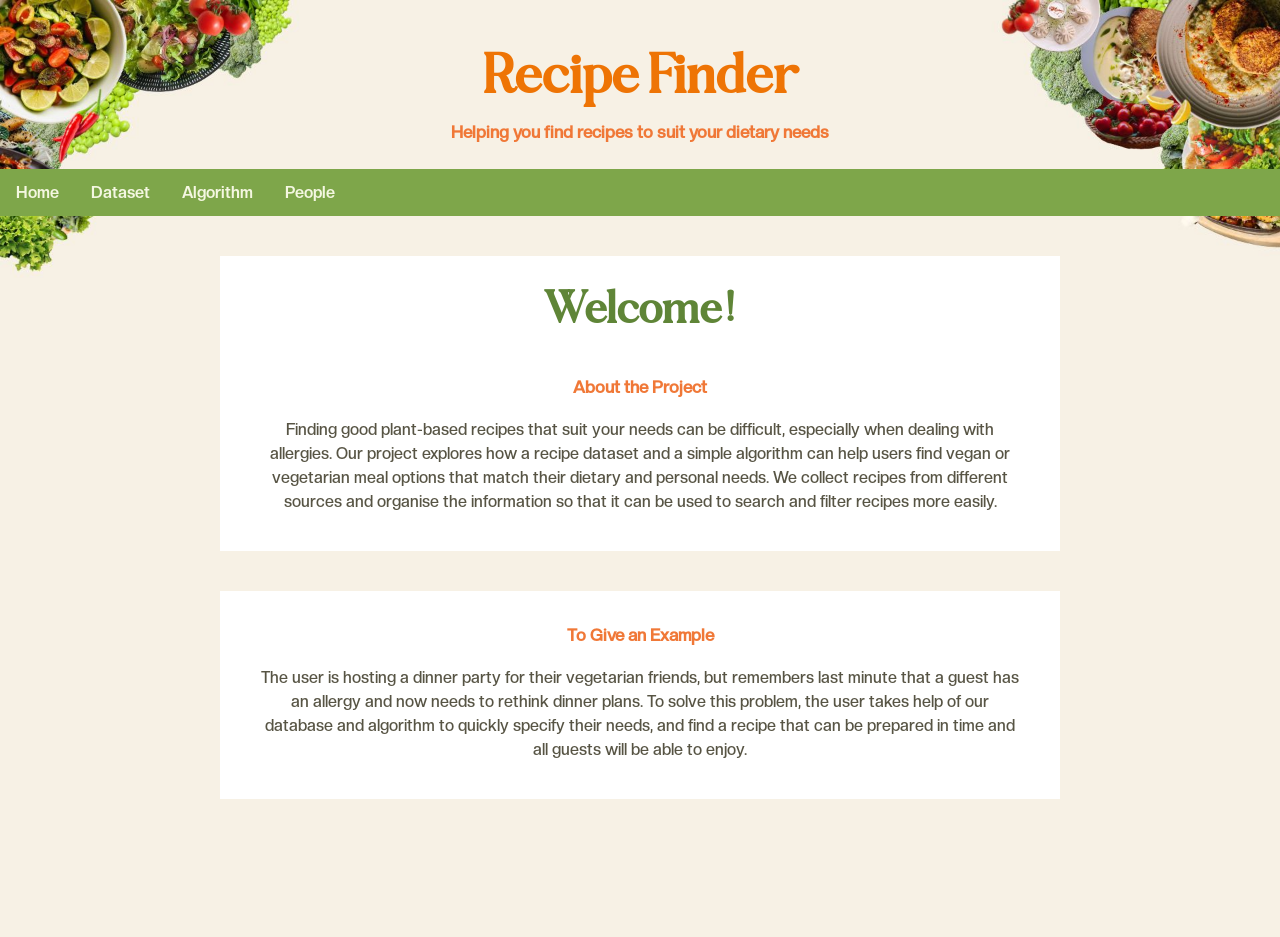
<file: index.html>
<!DOCTYPE html>
<html>
<head>
    <title>Home</title>
    <meta charset="utf-8"/>
    <link rel="stylesheet" href="styles.css">
</head>

<body>

<h1>Recipe Finder</h1>
<h3>Helping you find recipes to suit your dietary needs</h3>

<ul id="navigation">
    <li><a href="index.html">Home</a></li>
    <li><a href="dataset.html">Dataset</a></li>
    <li><a href="algorithm.html">Algorithm</a></li>
    <li><a href="people.html">People</a></li>
</ul>

<div class="home-info">

    <h1 id="home">Welcome!</h1>
    <h2>About the Project</h2>
    <p>
        Finding good plant-based recipes that suit your needs can be difficult, especially when dealing with allergies. Our project explores how a recipe dataset and a simple algorithm can help users find vegan or vegetarian meal options that match their dietary and personal needs.
        We collect recipes from different sources and organise the information so that it can be used to search and filter recipes more easily.
    </p>

</div>

<div class="home-info">
    <h2>To Give an Example</h2>
    <p>
        The user is hosting a dinner party for their vegetarian friends, but remembers last minute that a guest has an allergy and now needs to rethink dinner plans. To solve this problem, the user takes help of our database and algorithm to quickly specify their needs, and find a recipe that can be prepared in time and all guests will be able to enjoy.
    </p>

</div>

</body>
</html>
</file>
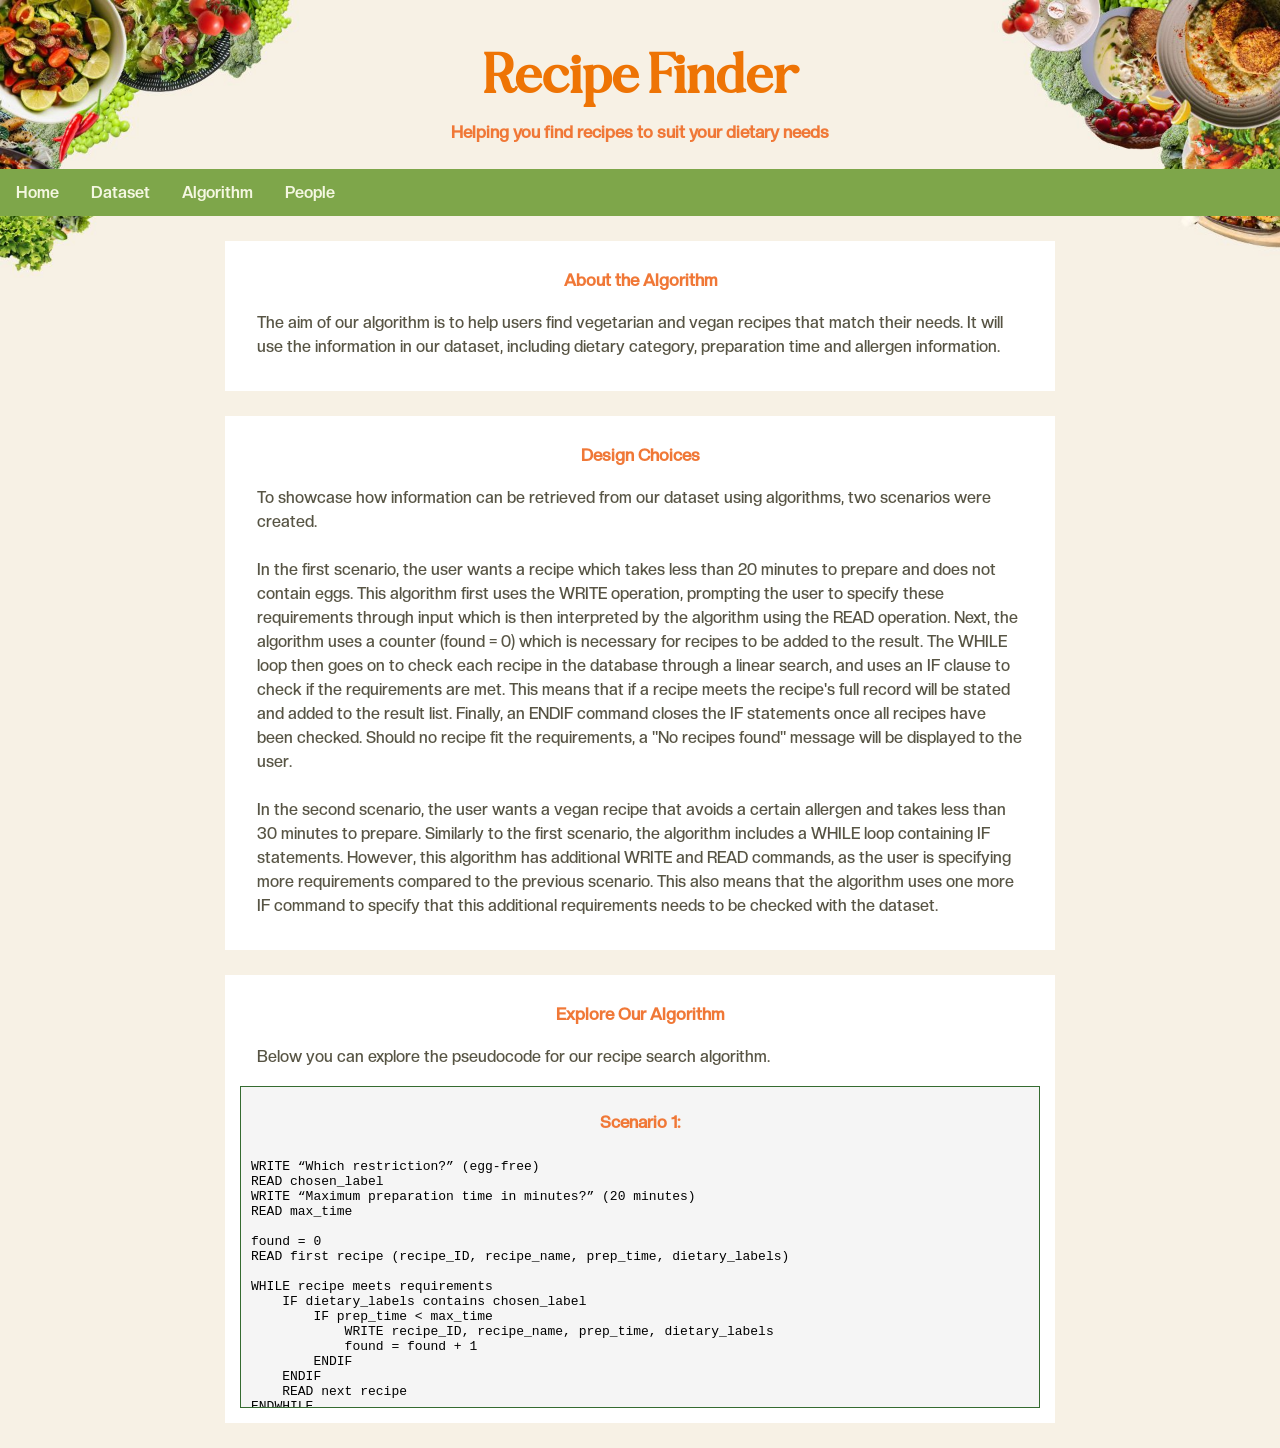
<file: algorithm.html>
<!DOCTYPE html>
<html>
<head>
    <title>Algorithm</title>
    <meta charset="utf-8"/>
    <link rel="stylesheet" href="styles.css">
</head>

<body class="subpage">

<h1>Recipe Finder</h1>
<h3>Helping you find recipes to suit your dietary needs</h3>

<ul id="navigation">
    <li><a href="index.html">Home</a></li>
    <li><a href="dataset.html">Dataset</a></li>
    <li><a href="algorithm.html">Algorithm</a></li>
    <li><a href="people.html">People</a></li>
</ul>

<div class="algorithm-info">
    <h2>About the Algorithm</h2>
    <p>
        The aim of our algorithm is to help users find vegetarian
        and vegan recipes that match their needs. It will use the
        information in our dataset, including dietary category,
        preparation time and allergen information.
    </p>
</div>

<div class="algorithm-info">
    <h2>Design Choices</h2>
   
   <p>To showcase how information can be retrieved from our dataset using algorithms, two scenarios were created.</p>

   <p>In the first scenario, the user wants a recipe which takes less than 20 minutes to prepare and does not contain eggs. This algorithm first uses the WRITE operation, prompting the user to specify these requirements through input which is then interpreted by the algorithm using the READ operation. Next, the algorithm uses a counter (found = 0) which is necessary for recipes to be added to the result. The WHILE loop then goes on to check each recipe in the database through a linear search, and uses an IF clause to check if the requirements are met. This means that if a recipe meets the recipe's full record will be stated and added to the result list. Finally, an ENDIF command closes the IF statements once all recipes have been checked. Should no recipe fit the requirements, a "No recipes found" message will be displayed to the user.</p>

   <p>In the second scenario, the user wants a vegan recipe that avoids a certain allergen and takes less than 30 minutes to prepare. Similarly to the first scenario, the algorithm includes a WHILE loop containing IF statements. However, this algorithm has additional WRITE and READ commands, as the user is specifying more requirements compared to the previous scenario. This also means that the algorithm uses one more IF command to specify that this additional requirements needs to be checked with the dataset.</p> 

</div>

<div class="algorithm-info">
    <h2>Explore Our Algorithm</h2>
    <p>Below you can explore the pseudocode for our recipe search algorithm.</p>

    <div class="algorithm-scroll">
    <h3>Scenario 1:</h3>

        <pre>WRITE “Which restriction?” (egg-free)
READ chosen_label
WRITE “Maximum preparation time in minutes?” (20 minutes)
READ max_time

found = 0
READ first recipe (recipe_ID, recipe_name, prep_time, dietary_labels)

WHILE recipe meets requirements
    IF dietary_labels contains chosen_label
        IF prep_time < max_time
            WRITE recipe_ID, recipe_name, prep_time, dietary_labels
            found = found + 1
        ENDIF
    ENDIF
    READ next recipe
ENDWHILE

IF found = 0
    WRITE "No recipes were found."
ENDIF</pre>

        <h3>Scenario 2:</h3>
        <pre>WRITE “Which dietary category” (vegan)
READ chosen_category
WRITE “Which restriction?” (soy-free)
READ chosen_label
WRITE “Maximum preparation time in minutes?” (30 minutes)
READ max_time

found = 0
READ first recipe (recipe_ID, recipe_name, prep_time, dietary_category, dietary_labels)

WHILE recipe meets requirements
  IF dietary_category = chosen_category
        IF dietary_labels contains chosen_label
            IF prep_time < max_time
                WRITE recipe_ID, recipe_name, prep_time, dietary_category, dietary_labels
                found = found + 1
            ENDIF
        ENDIF
    ENDIF
    READ next recipe
ENDWHILE

IF found = 0
    WRITE "No results were found."
ENDIF</pre>
    </div>
</div>

</body>
</html>
</file>
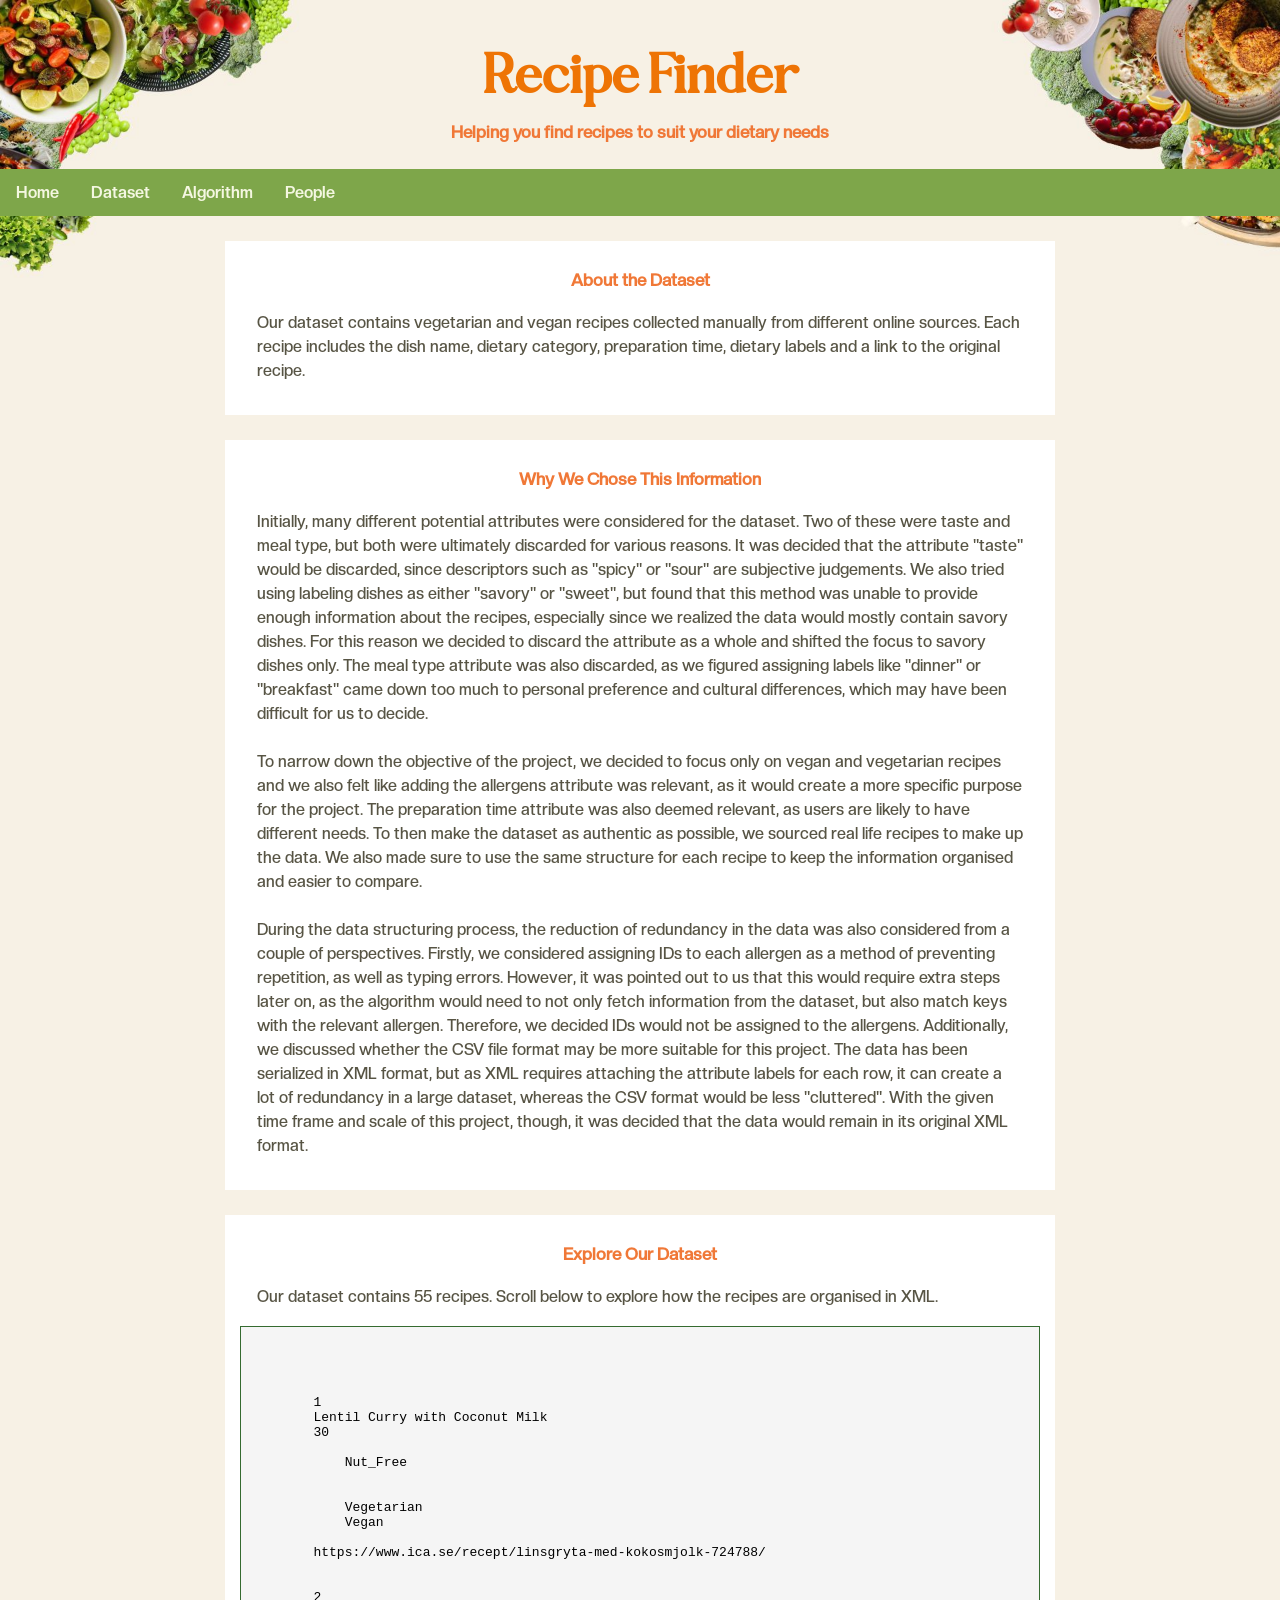
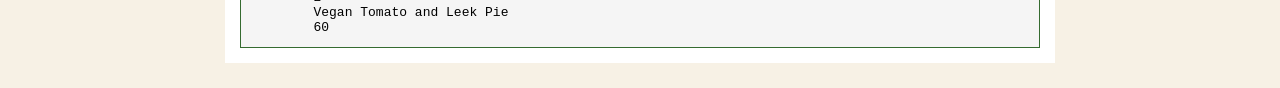
<file: dataset.html>
<!DOCTYPE html>
<html>
<head>
    <title>Dataset</title>
    <meta charset="utf-8"/>
    <link rel="stylesheet" href="styles.css">
</head>

<body class="subpage">

<h1>Recipe Finder</h1>
<h3>Helping you find recipes to suit your dietary needs</h3>

<ul id="navigation">
    <li><a href="index.html">Home</a></li>
    <li><a href="dataset.html">Dataset</a></li>
    <li><a href="algorithm.html">Algorithm</a></li>
    <li><a href="people.html">People</a></li>
</ul>

<div class="dataset-info">
    <h2>About the Dataset</h2>
    <p>
        Our dataset contains vegetarian and vegan recipes collected
        manually from different online sources. Each recipe includes
        the dish name, dietary category, preparation time, dietary
        labels and a link to the original recipe.
    </p>
</div>

<div class="dataset-info">
    <h2>Why We Chose This Information</h2>
    <p>
        Initially, many different potential attributes were considered for the dataset. Two of these were taste and meal type, but both were ultimately discarded for various reasons. It was decided that the attribute "taste" would be discarded, since descriptors such as "spicy" or "sour" are subjective judgements. We also tried using labeling dishes as either "savory" or "sweet", but found that this method was unable to provide enough information about the recipes, especially since we realized the data would mostly contain savory dishes. For this reason we decided to discard the attribute as a whole and shifted the focus to savory dishes only. The meal type attribute was also discarded, as we figured assigning labels like "dinner" or "breakfast" came down too much to personal preference and cultural differences, which may have been difficult for us to decide.</p> 

        <p>To narrow down the objective of the project, we decided to focus only on vegan and vegetarian recipes and we also felt like adding the allergens attribute was relevant, as it would create a more specific purpose for the project. The preparation time attribute was also deemed relevant, as users are likely to have different needs. To then make the dataset as authentic as possible, we sourced real life recipes to make up the data. We also made sure to use the same structure for each recipe to keep the information organised and easier to compare.</p>

        <p>During the data structuring process, the reduction of redundancy in the data was also considered from a couple of perspectives. Firstly, we considered assigning IDs to each allergen as a method of preventing repetition, as well as typing errors. However, it was pointed out to us that this would require extra steps later on, as the algorithm would need to not only fetch information from the dataset, but also match keys with the relevant allergen. Therefore, we decided IDs would not be assigned to the allergens. Additionally, we discussed whether the CSV file format may be more suitable for this project. The data has been serialized in XML format, but as XML requires attaching the attribute labels for each row, it can create a lot of redundancy in a large dataset, whereas the CSV format would be less "cluttered". With the given time frame and scale of this project, though, it was decided that the data would remain in its original XML format.</p>

</div>  
<div class="dataset-info">
    <h2>Explore Our Dataset</h2>
    <p>Our dataset contains 55 recipes. Scroll below to explore how the recipes are organised in XML.</p>

    <div class="xml-scroll">
        <pre>
<?xml version="1.0" encoding="UTF-8"?>
<recipe_book>
    <recipe>
        <recipe_ID>1</recipe_ID>
        <recipe_name>Lentil Curry with Coconut Milk</recipe_name>
        <prep_time>30</prep_time>
        <dietary_labels>
            <label>Nut_Free</label>
        </dietary_labels>
        <dietary_category>
            <category>Vegetarian</category>
            <category>Vegan</category>
        </dietary_category>
        <url>https://www.ica.se/recept/linsgryta-med-kokosmjolk-724788/</url>
    </recipe>
    <recipe>
        <recipe_ID>2</recipe_ID>
        <recipe_name>Vegan Tomato and Leek Pie</recipe_name>
        <prep_time>60</prep_time>
        <dietary_labels>
            <label>Soy_Free</label>
            <label>Nut_Free</label>
            <label>Dairy_Free</label>
            <label>Egg_Free</label>
        </dietary_labels>
        <dietary_category>
            <category>Vegetarian</category>
            <category>Vegan</category>
        </dietary_category>
        <url>https://www.ica.se/recept/vegansk-tomat-och-purjolokspaj-723198/</url>
    </recipe>
    <recipe>
        <recipe_ID>3</recipe_ID>
        <recipe_name>Lentil Bolognese</recipe_name>
        <prep_time>45</prep_time>
        <dietary_labels>
            <label>Nut_Free</label>
            <label>Dairy_Free</label>
        </dietary_labels>
        <dietary_category>
            <category>Vegetarian</category>
            <category>Vegan</category>
        </dietary_category>
        <url>https://www.ica.se/recept/billig-linsbolognese-729888/</url>
    </recipe>
    <recipe>
        <recipe_ID>4</recipe_ID>
        <recipe_name>Sweet and Spicy Pak Choi Stir-fry</recipe_name>
        <prep_time>30</prep_time>
        <dietary_labels>
            <label>Nut_Free</label>
            <label>Dairy_Free</label>
            <label>Egg_Free</label>
        </dietary_labels>
        <dietary_category>
            <category>Vegetarian</category>
            <category>Vegan</category>
        </dietary_category>
        <url>https://www.ica.se/recept/syrlig-pak-choi-med-sotstark-wok-729302/</url>
    </recipe>
    <recipe>
        <recipe_ID>5</recipe_ID>
        <recipe_name>Vegan Pasta al Limone</recipe_name>
        <prep_time>30</prep_time>
        <dietary_labels>
            <label>Soy_Free</label>
            <label>Dairy_Free</label>
            <label>Egg_Free</label>
        </dietary_labels>
        <dietary_category>
            <category>Vegetarian</category>
            <category>Vegan</category>
        </dietary_category>
        <url>https://www.ica.se/recept/vegansk-pasta-al-limone-729752/</url>
    </recipe>
    <recipe>
        <recipe_ID>6</recipe_ID>
        <recipe_name>Bean Stew with Tomato</recipe_name>
        <prep_time>60</prep_time>
        <dietary_labels>
            <label>Soy_Free</label>
            <label>Nut_Free</label>
            <label>Egg_Free</label>
        </dietary_labels>
        <dietary_category>
            <category>Vegetarian</category>
        </dietary_category>
        <url>https://www.ica.se/recept/bongryta-med-tomat-729704/</url>
    </recipe>
    <recipe>
        <recipe_ID>7</recipe_ID>
        <recipe_name>Root Vegetable Mash (Rotmos)</recipe_name>
        <prep_time>60</prep_time>
        <dietary_labels>
            <label>Soy_Free</label>
            <label>Nut_Free</label>
        </dietary_labels>
        <dietary_category>
            <category>Vegetarian</category>
            <category>Vegan</category>
        </dietary_category>
        <url>https://www.ica.se/recept/rotmos-1261/</url>
    </recipe>
    <recipe>
        <recipe_ID>8</recipe_ID>
        <recipe_name>Egg-free Potato Pancakes (Rårakor)</recipe_name>
        <prep_time>45</prep_time>
        <dietary_labels>
            <label>Gluten_Free</label>
            <label>Soy_Free</label>
            <label>Nut_Free</label>
        </dietary_labels>
        <dietary_category>
            <category>Vegetarian</category>
        </dietary_category>
        <url>https://www.ica.se/recept/rarakor-utan-agg-401/</url>
    </recipe>
    <recipe>
        <recipe_ID>9</recipe_ID>
        <recipe_name>Asian Lentil Stew with Tomato</recipe_name>
        <prep_time>45</prep_time>
        <dietary_labels>
            <label>Dairy_Free</label>
            <label>Egg_Free</label>
        </dietary_labels>
        <dietary_category>
            <category>Vegetarian</category>
            <category>Vegan</category>
        </dietary_category>
        <url>https://www.ica.se/recept/asiatisk-linsgryta-med-tomat-750562/</url>
    </recipe>
    <recipe>
        <recipe_ID>10</recipe_ID>
        <recipe_name>Red Lentil Soup with Coconut and Tomato</recipe_name>
        <prep_time>30</prep_time>
        <dietary_labels>
            <label>Dairy_Free</label>
            <label>Egg_Free</label>
        </dietary_labels>
        <dietary_category>
            <category>Vegetarian</category>
            <category>Vegan</category>
        </dietary_category>
        <url>https://www.ica.se/recept/rod-linssoppa-med-kokos-och-tomat-717878/</url>
    </recipe>
    <recipe>
        <recipe_ID>11</recipe_ID>
        <recipe_name>Swedish Root Vegetable and Mushroom Hash</recipe_name>
        <prep_time>60</prep_time>
        <dietary_labels>
            <label>Gluten_Free</label>
            <label>Egg_Free</label>
        </dietary_labels>
        <dietary_category>
            <category>Vegetarian</category>
        </dietary_category>
        <url>https://www.ica.se/recept/rotmos-med-svamppytt-och-fetaost-718552/</url>
    </recipe>
    <recipe>
        <recipe_ID>12</recipe_ID>
        <recipe_name>Swedish Cabbage Casserole</recipe_name>
        <prep_time>60</prep_time>
        <dietary_labels>
            <label>Dairy_Free</label>
            <label>Egg_Free</label>
        </dietary_labels>
        <dietary_category>
            <category>Vegetarian</category>
            <category>Vegan</category>
        </dietary_category>
        <url>https://www.ica.se/recept/vegansk-kalpudding-726417/</url>
    </recipe>
    <recipe>
        <recipe_ID>13</recipe_ID>
        <recipe_name>Vegan Yellow Pea Soup with Smoky Mushrooms</recipe_name>
        <prep_time>60</prep_time>
        <dietary_labels>
            <label>Soy_Free</label>
            <label>Dairy_Free</label>
            <label>Egg_Free</label>
        </dietary_labels>
        <dietary_category>
            <category>Vegetarian</category>
            <category>Vegan</category>
        </dietary_category>
        <url>https://www.ica.se/recept/vegansk-artsoppa-med-rokig-svamp-726422/</url>
    </recipe>
    <recipe>
        <recipe_ID>14</recipe_ID>
        <recipe_name>Vegan Pumpkin Mac n Cheese</recipe_name>
        <prep_time>15</prep_time>
        <dietary_labels>
            <label>Soy_Free</label>
            <label>Dairy_Free</label>
            <label>Egg_Free</label>
        </dietary_labels>
        <dietary_category>
            <category>Vegetarian</category>
            <category>Vegan</category>
        </dietary_category>
        <url>https://biancazapatka.com/en/wprm_print/vegan-pumpkin-mac-and-cheese-easy-recipe</url>
    </recipe>
    <recipe>
        <recipe_ID>15</recipe_ID>
        <recipe_name>Tofu And Stir Fry Vegetable Stir-Fry</recipe_name>
        <prep_time>35</prep_time>
        <dietary_labels>
            <label>Nut_Free</label>
            <label>Dairy_Free</label>
            <label>Egg_Free</label>
        </dietary_labels>
        <dietary_category>
            <category>Vegetarian</category>
            <category>Vegan</category>
        </dietary_category>
        <url>https://proveg.org/de/vegane-rezepte/veganes-stir-fry</url>
    </recipe>
    <recipe>
        <recipe_ID>16</recipe_ID>
        <recipe_name>Vegan Crispy Rice Salad</recipe_name>
        <prep_time>40</prep_time>
        <dietary_labels>
            <label>Gluten_Free</label>
            <label>Nut_Free</label>
            <label>Dairy_Free</label>
            <label>Egg_Free</label>
        </dietary_labels>
        <dietary_category>
            <category>Vegetarian</category>
            <category>Vegan</category>
        </dietary_category>
        <url>https://biancazapatka.com/en/crispy-rice-salad/#recipe</url>
    </recipe>
    <recipe>
        <recipe_ID>17</recipe_ID>
        <recipe_name>Butternut Squash Curry with Chickpeas</recipe_name>
        <prep_time>50</prep_time>
        <dietary_labels>
            <label>Gluten_Free</label>
            <label>Nut_Free</label>
            <label>Dairy_Free</label>
            <label>Egg_Free</label>
        </dietary_labels>
        <dietary_category>
            <category>Vegetarian</category>
            <category>Vegan</category>
        </dietary_category>
        <url>https://rainbowplantlife.com/thai-butternut-squash-chickpea-curry/#wprm-recipe-container-5602</url>
    </recipe>
    <recipe>
        <recipe_ID>18</recipe_ID>
        <recipe_name>Egg fried rice</recipe_name>
        <prep_time>30</prep_time>
        <dietary_labels>
            <label>Nut_Free</label>
            <label>Dairy_Free</label>
        </dietary_labels>
        <dietary_category>
            <category>Vegetarian</category>
        </dietary_category>
        <url>https://www.indianhealthyrecipes.com/egg-fried-rice/#wprm-recipe-container-38284</url>
    </recipe>
    <recipe>
        <recipe_ID>19</recipe_ID>
        <recipe_name>Chilli Mushroom</recipe_name>
        <prep_time>12</prep_time>
        <dietary_labels>
            <label>Nut_Free</label>
            <label>Dairy_Free</label>
        </dietary_labels>
        <dietary_category>
            <category>Vegetarian</category>
            <category>Vegan</category>
        </dietary_category>
        <url>https://www.indianhealthyrecipes.com/chili-mushroom-indo-chinese-recipe/#wprm-recipe-container-38842</url>
    </recipe>
    <recipe>
        <recipe_ID>20</recipe_ID>
        <recipe_name>JB´s Mushroom Tart</recipe_name>
        <prep_time>50</prep_time>
        <dietary_labels>
            <label>Soy_Free</label>
            <label>Nut_Free</label>
            <label>Dairy_Free</label>
        </dietary_labels>
        <dietary_category>
            <category>Vegetarian</category>
        </dietary_category>
        <url>https://www.recipetineats.com/french-mushroom-tart/#jump-dozer</url>
    </recipe>
    <recipe>
        <recipe_ID>21</recipe_ID>
        <recipe_name>Sweet potato steaks</recipe_name>
        <prep_time>60</prep_time>
        <dietary_labels>
            <label>Soy_Free</label>
        </dietary_labels>
        <dietary_category>
            <category>Vegetarian</category>
        </dietary_category>
        <url>https://www.recipetineats.com/sweet-potato-steaks/#jump-watch</url>
    </recipe>
    <recipe>
        <recipe_ID>22</recipe_ID>
        <recipe_name>Spinach Ricotta Stuffed Shells</recipe_name>
        <prep_time>105</prep_time>
        <dietary_labels>
            <label>Soy_Free</label>
            <label>Nut_Free</label>
        </dietary_labels>
        <dietary_category>
            <category>Vegetarian</category>
        </dietary_category>
        <url>https://www.recipetineats.com/spinach-ricotta-stuffed-shells/#jump-dozer</url>
    </recipe>
    <recipe>
        <recipe_ID>23</recipe_ID>
        <recipe_name>Bread and Borlotti Bean Soup</recipe_name>
        <prep_time>20</prep_time>
        <dietary_labels>
            <label>Soy_Free</label>
            <label>Nut_Free</label>
        </dietary_labels>
        <dietary_category>
            <category>Vegetarian</category>
        </dietary_category>
        <url>https://www.jamieoliver.com/recipes/soup/bread-and-borlotti-bean-soup/</url>
    </recipe>
    <recipe>
        <recipe_ID>24</recipe_ID>
        <recipe_name>Stuffed mushrooms</recipe_name>
        <prep_time>50</prep_time>
        <dietary_labels>
            <label>Gluten_Free</label>
            <label>Soy_Free</label>
            <label>Nut_Free</label>
            <label>Egg_Free</label>
        </dietary_labels>
        <dietary_category>
            <category>Vegetarian</category>
        </dietary_category>
        <url>https://www.bbc.co.uk/food/recipes/stuffed_mushrooms_89898</url>
    </recipe>
    <recipe>
        <recipe_ID>25</recipe_ID>
        <recipe_name>Chickpeas with harissa and yoghurt</recipe_name>
        <prep_time>30</prep_time>
        <dietary_labels>
            <label>Gluten_Free</label>
            <label>Soy_Free</label>
            <label>Nut_Free</label>
            <label>Egg_Free</label>
        </dietary_labels>
        <dietary_category>
            <category>Vegetarian</category>
        </dietary_category>
        <url>https://www.bbc.co.uk/food/recipes/chickpeas_with_harissa_99809</url>
    </recipe>
    <recipe>
        <recipe_ID>26</recipe_ID>
        <recipe_name>Middle Eastern-style chopped salad</recipe_name>
        <prep_time>30</prep_time>
        <dietary_labels>
            <label>Gluten_Free</label>
            <label>Soy_Free</label>
            <label>Dairy_Free</label>
            <label>Egg_Free</label>
        </dietary_labels>
        <dietary_category>
            <category>Vegetarian</category>
        </dietary_category>
        <url>https://www.bbc.co.uk/food/recipes/middle_eastern_chopped_67316</url>
    </recipe>
    <recipe>
        <recipe_ID>27</recipe_ID>
        <recipe_name>Carrot and coriander fritters</recipe_name>
        <prep_time>40</prep_time>
        <dietary_labels>
            <label>Nut_Free</label>
        </dietary_labels>
        <dietary_category>
            <category>Vegetarian</category>
        </dietary_category>
        <url>https://www.bbc.co.uk/food/recipes/carrotandcorianderfr_92488</url>
    </recipe>
    <recipe>
        <recipe_ID>28</recipe_ID>
        <recipe_name>Mushroom doner</recipe_name>
        <prep_time>40</prep_time>
        <dietary_labels>
            <label>Egg_Free</label>
            <label>Nut_Free</label>
        </dietary_labels>
        <dietary_category>
            <category>Vegetarian</category>
        </dietary_category>
        <url>https://www.bbc.co.uk/food/recipes/mushroom_doner_22676</url>
    </recipe>
    <recipe>
        <recipe_ID>29</recipe_ID>
        <recipe_name>Sticky chipotle tofu tacos</recipe_name>
        <prep_time>30</prep_time>
        <dietary_labels>
            <label>Gluten_Free</label>
            <label>Nut_Free</label>
            <label>Dairy_Free</label>
        </dietary_labels>
        <dietary_category>
            <category>Vegetarian</category>
            <category>Vegan</category>
        </dietary_category>
        <url>https://www.bbc.co.uk/food/recipes/sticky_chipotle_tofu_89846</url>
    </recipe>
    <recipe>
        <recipe_ID>30</recipe_ID>
        <recipe_name>Sticky sambal tofu and saucy satay noodles</recipe_name>
        <prep_time>40</prep_time>
        <dietary_labels>
            <label>Dairy_Free</label>
            <label>Egg_Free</label>
        </dietary_labels>
        <dietary_category>
            <category>Vegetarian</category>
            <category>Vegan</category>
        </dietary_category>
        <url>https://www.bbc.co.uk/food/recipes/sticky_sambal_tofu_and_85375</url>
    </recipe>
    <recipe>
        <recipe_ID>31</recipe_ID>
        <recipe_name>Halloumi hash</recipe_name>
        <prep_time>40</prep_time>
        <dietary_labels>
            <label>Gluten_Free</label>
            <label>Nut_Free</label>
            <label>Soy_Free</label>
        </dietary_labels>
        <dietary_category>
            <category>Vegetarian</category>
        </dietary_category>
        <url>https://www.bbcgoodfood.com/recipes/halloumi-hash</url>
    </recipe>
    <recipe>
        <recipe_ID>32</recipe_ID>
        <recipe_name>Veggie shepherd's pie with sweet potato mash</recipe_name>
        <prep_time>60</prep_time>
        <dietary_labels>
            <label>Soy_Free</label>
            <label>Nut_Free</label>
            <label>Egg_Free</label>
        </dietary_labels>
        <dietary_category>
            <category>Vegetarian</category>
        </dietary_category>
        <url>https://www.bbcgoodfood.com/recipes/veggie-shepherds-pie-sweet-potato-mash</url>
    </recipe>
    <recipe>
        <recipe_ID>33</recipe_ID>
        <recipe_name>Green shakshuka with feta and herbs</recipe_name>
        <prep_time>45</prep_time>
        <dietary_labels>
            <label>Gluten_Free</label>
            <label>Nut_Free</label>
            <label>Soy_Free</label>
            <label>Egg_Free</label>
        </dietary_labels>
        <dietary_category>
            <category>Vegetarian</category>
        </dietary_category>
        <url>https://www.deliciousmagazine.co.uk/recipes/green-shakshuka-with-feta-and-herbs/</url>
    </recipe>
    <recipe>
        <recipe_ID>34</recipe_ID>
        <recipe_name>Fennel and potato gratin</recipe_name>
        <prep_time>60</prep_time>
        <dietary_labels>
            <label>Gluten_Free</label>
            <label>Nut_Free</label>
            <label>Soy_Free</label>
            <label>Egg_Free</label>
        </dietary_labels>
        <dietary_category>
            <category>Vegetarian</category>
        </dietary_category>
        <url>https://www.bbc.co.uk/food/recipes/fennel_and_potato_gratin_29963</url>
    </recipe>
    <recipe>
        <recipe_ID>35</recipe_ID>
        <recipe_name>Socca pancakes with roasted peppers and avocado</recipe_name>
        <prep_time>45</prep_time>
        <dietary_labels>
            <label>Gluten_Free</label>
            <label>Nut_Free</label>
            <label>Dairy_Free</label>
            <label>Soy_Free</label>
            <label>Egg_Free</label>
        </dietary_labels>
        <dietary_category>
            <category>Vegetarian</category>
            <category>Vegan</category>
        </dietary_category>
        <url>https://www.bbc.co.uk/food/recipes/socca_pancakes_with_94678</url>
    </recipe>
    <recipe>
        <recipe_ID>36</recipe_ID>
        <recipe_name>Cold kimchi noodles</recipe_name>
        <prep_time>30</prep_time>
        <dietary_labels>
            <label>Dairy_Free</label>
            <label>Nut_Free</label>
        </dietary_labels>
        <dietary_category>
            <category>Vegetarian</category>
        </dietary_category>
        <url>https://www.bbc.co.uk/food/recipes/cold_kimchi_noodles_46688</url>
    </recipe>
    <recipe>
        <recipe_ID>37</recipe_ID>
        <recipe_name>Salsa, chickpea and couscous salad</recipe_name>
        <prep_time>30</prep_time>
        <dietary_labels>
            <label>Egg_Free</label>
            <label>Dairy_Free</label>
            <label>Nut_Free</label>
            <label>Soy_Free</label>
        </dietary_labels>
        <dietary_category>
            <category>Vegetarian</category>
            <category>Vegan</category>
        </dietary_category>
        <url>https://www.bbc.co.uk/food/recipes/salsa_chickpea_and_16068</url>
    </recipe>
    <recipe>
        <recipe_ID>38</recipe_ID>
        <recipe_name>Chilli oil noodles with garlicky greens</recipe_name>
        <prep_time>30</prep_time>
        <dietary_labels>
            <label>Dairy_Free</label>
            <label>Nut_Free</label>
        </dietary_labels>
        <dietary_category>
            <category>Vegetarian</category>
        </dietary_category>
        <url>https://www.bbc.co.uk/food/recipes/chilli_oil_noodles_with_40260</url>
    </recipe>
    <recipe>
        <recipe_ID>39</recipe_ID>
        <recipe_name>Spicy tofu fajitas</recipe_name>
        <prep_time>30</prep_time>
        <dietary_labels>
            <label>Gluten_Free</label>
            <label>Nut_Free</label>
            <label>Dairy_Free</label>
            <label>Egg_Free</label>
        </dietary_labels>
        <dietary_category>
            <category>Vegetarian</category>
            <category>Vegan</category>
        </dietary_category>
        <url>https://www.bbc.co.uk/food/recipes/spicy_tofu_fajitas_88028</url>
    </recipe>
    <recipe>
        <recipe_ID>40</recipe_ID>
        <recipe_name>Mushroom, chestnut and squash filo pie</recipe_name>
        <prep_time>90</prep_time>
        <dietary_labels>
            <label>Soy_Free</label>
        </dietary_labels>
        <dietary_category>
            <category>Vegetarian</category>
        </dietary_category>
        <url>https://www.bbc.co.uk/food/recipes/mushroom_and_squash_pie_20996</url>
    </recipe>
    <recipe>
        <recipe_ID>41</recipe_ID>
        <recipe_name>Courgette parmigiana</recipe_name>
        <prep_time>90</prep_time>
        <dietary_labels>
            <label>Egg_Free</label>
            <label>Soy_Free</label>
        </dietary_labels>
        <dietary_category>
            <category>Vegetarian</category>
        </dietary_category>
        <url>https://www.olivemagazine.com/recipes/family/courgette-parmigiana-2/</url>
    </recipe>
    <recipe>
        <recipe_ID>42</recipe_ID>
        <recipe_name>Vegan wellington</recipe_name>
        <prep_time>90</prep_time>
        <dietary_labels>
            <label>Egg_Free</label>
            <label>Dairy_Free</label>
        </dietary_labels>
        <dietary_category>
            <category>Vegetarian</category>
            <category>Vegan</category>
        </dietary_category>
        <url>https://www.olivemagazine.com/recipes/vegetarian/giant-vegan-wellington/</url>
    </recipe>
    <recipe>
        <recipe_ID>43</recipe_ID>
        <recipe_name>Crisp Gnocchi with Brussels Sprouts and Brown Butter</recipe_name>
        <prep_time>20</prep_time>
        <dietary_labels>
            <label>Egg_Free</label>
            <label>Soy_Free</label>
            <label>Nut_Free</label>
        </dietary_labels>
        <dietary_category>
            <category>Vegetarian</category>
        </dietary_category>
        <url>https://cookingfrombooks.com/2019/09/17/crisp-gnocchi-with-brussels-sprouts-brown-butter/</url>
    </recipe>
    <recipe>
        <recipe_ID>44</recipe_ID>
        <recipe_name>Gochujang Buttered Pasta Noodles</recipe_name>
        <prep_time>25</prep_time>
        <dietary_labels>
            <label>Nut_Free</label>
        </dietary_labels>
        <dietary_category>
            <category>Vegetarian</category>
        </dietary_category>
        <url>https://nomadette.com/gochujang-buttered-noodles/</url>
    </recipe>
    <recipe>
        <recipe_ID>45</recipe_ID>
        <recipe_name>Spinach soup</recipe_name>
        <prep_time>25</prep_time>
        <dietary_labels>
            <label>Egg_Free</label>
            <label>Nut_Free</label>
            <label>Soy_Free</label>
        </dietary_labels>
        <dietary_category>
            <category>Vegetarian</category>
        </dietary_category>
        <url>https://www.bbcgoodfood.com/recipes/spinach-soup</url>
    </recipe>
    <recipe>
        <recipe_ID>46</recipe_ID>
        <recipe_name>Vegan mac and cheese</recipe_name>
        <prep_time>35</prep_time>
        <dietary_labels>
            <label>Soy_Free</label>
            <label>Dairy_Free</label>
            <label>Egg_Free</label>
        </dietary_labels>
        <dietary_category>
            <category>Vegetarian</category>
            <category>Vegan</category>
        </dietary_category>
        <url>https://www.bbcgoodfood.com/recipes/vegan-mac-n-cheese</url>
    </recipe>
    <recipe>
        <recipe_ID>47</recipe_ID>
        <recipe_name>Kadala curry</recipe_name>
        <prep_time>40</prep_time>
        <dietary_labels>
            <label>Gluten_Free</label>
            <label>Nut_Free</label>
            <label>Dairy_Free</label>
            <label>Soy_Free</label>
            <label>Egg_Free</label>
        </dietary_labels>
        <dietary_category>
            <category>Vegetarian</category>
            <category>Vegan</category>
        </dietary_category>
        <url>https://www.bbcgoodfood.com/recipes/kadala-curry</url>
    </recipe>
    <recipe>
        <recipe_ID>48</recipe_ID>
        <recipe_name>Squash dhansak</recipe_name>
        <prep_time>20</prep_time>
        <dietary_labels>
            <label>Gluten_Free</label>
            <label>Nut_Free</label>
            <label>Dairy_Free</label>
            <label>Soy_Free</label>
            <label>Egg_Free</label>
        </dietary_labels>
        <dietary_category>
            <category>Vegetarian</category>
        </dietary_category>
        <url>https://www.bbcgoodfood.com/recipes/coconut-squash-dhansak</url>
    </recipe>
    <recipe>
        <recipe_ID>49</recipe_ID>
        <recipe_name>Broccoli gnocchi</recipe_name>
        <prep_time>15</prep_time>
        <dietary_labels>
            <label>Soy_Free</label>
            <label>Gluten_Free</label>
        </dietary_labels>
        <dietary_category>
            <category>Vegetarian</category>
        </dietary_category>
        <url>https://www.bbc.co.uk/food/recipes/creamy-broccoli-gnocchi</url>
    </recipe>
    <recipe>
        <recipe_ID>50</recipe_ID>
        <recipe_name>Vegan thai green curry</recipe_name>
        <prep_time>30</prep_time>
        <dietary_labels>
            <label>Gluten_Free</label>
            <label>Nut_Free</label>
            <label>Dairy_Free</label>
            <label>Soy_Free</label>
            <label>Egg_Free</label>
        </dietary_labels>
        <dietary_category>
            <category>Vegetarian</category>
            <category>Vegan</category>
        </dietary_category>
        <url>https://www.bbcgoodfood.com/recipes/vegan-thai-green-curry</url>
    </recipe>
    <recipe>
        <recipe_ID>51</recipe_ID>
        <recipe_name>Tofu chilli greens</recipe_name>
        <prep_time>25</prep_time>
        <dietary_labels>
            <label>Dairy_Free</label>
            <label>Nut_Free</label>
            <label>Egg_Free</label>
        </dietary_labels>
        <dietary_category>
            <category>Vegetarian</category>
            <category>Vegan</category>
        </dietary_category>
        <url>https://www.bbcgoodfood.com/recipes/tofu-chilli-greens</url>
    </recipe>
    <recipe>
        <recipe_ID>52</recipe_ID>
        <recipe_name>Mint basil griddled peach salad</recipe_name>
        <prep_time>35</prep_time>
        <dietary_labels>
            <label>Gluten_Free</label>
            <label>Nut_Free</label>
            <label>Dairy_Free</label>
            <label>Soy_Free</label>
            <label>Egg_Free</label>
        </dietary_labels>
        <dietary_category>
            <category>Vegetarian</category>
            <category>Vegan</category>
        </dietary_category>
        <url>https://www.bbcgoodfood.com/recipes/mint-basil-griddled-peach-salad</url>
    </recipe>
    <recipe>
        <recipe_ID>53</recipe_ID>
        <recipe_name>Vegan leek potato soup</recipe_name>
        <prep_time>35</prep_time>
        <dietary_labels>
            <label>Nut_Free</label>
            <label>Dairy_Free</label>
            <label>Soy_Free</label>
            <label>Egg_Free</label>
        </dietary_labels>
        <dietary_category>
            <category>Vegetarian</category>
            <category>Vegan</category>
        </dietary_category>
        <url>https://www.bbcgoodfood.com/recipes/vegan-leek-potato-soup</url>
    </recipe>
    <recipe>
        <recipe_ID>54</recipe_ID>
        <recipe_name>Quinoa salad grilled halloumi</recipe_name>
        <prep_time>40</prep_time>
        <dietary_labels>
            <label>Gluten_Free</label>
            <label>Nut_Free</label>
            <label>Soy_Free</label>
            <label>Egg_Free</label>
        </dietary_labels>
        <dietary_category>
            <category>Vegetarian</category>
        </dietary_category>
        <url>https://www.bbcgoodfood.com/recipes/quinoa-salad-grilled-halloumi</url>
    </recipe>
    <recipe>
        <recipe_ID>55</recipe_ID>
        <recipe_name>Rustic vegetable soup</recipe_name>
        <prep_time>45</prep_time>
        <dietary_labels>
            <label>Gluten_Free</label>
            <label>Nut_Free</label>
            <label>Dairy_Free</label>
            <label>Soy_Free</label>
            <label>Egg_Free</label>
        </dietary_labels>
        <dietary_category>
            <category>Vegetarian</category>
        </dietary_category>
        <url>https://www.bbcgoodfood.com/recipes/rustic-vegetable-soup</url>
    </recipe>
</recipe_book>
        </pre>
    </div>
</div> 

</body>
</html>
</file>
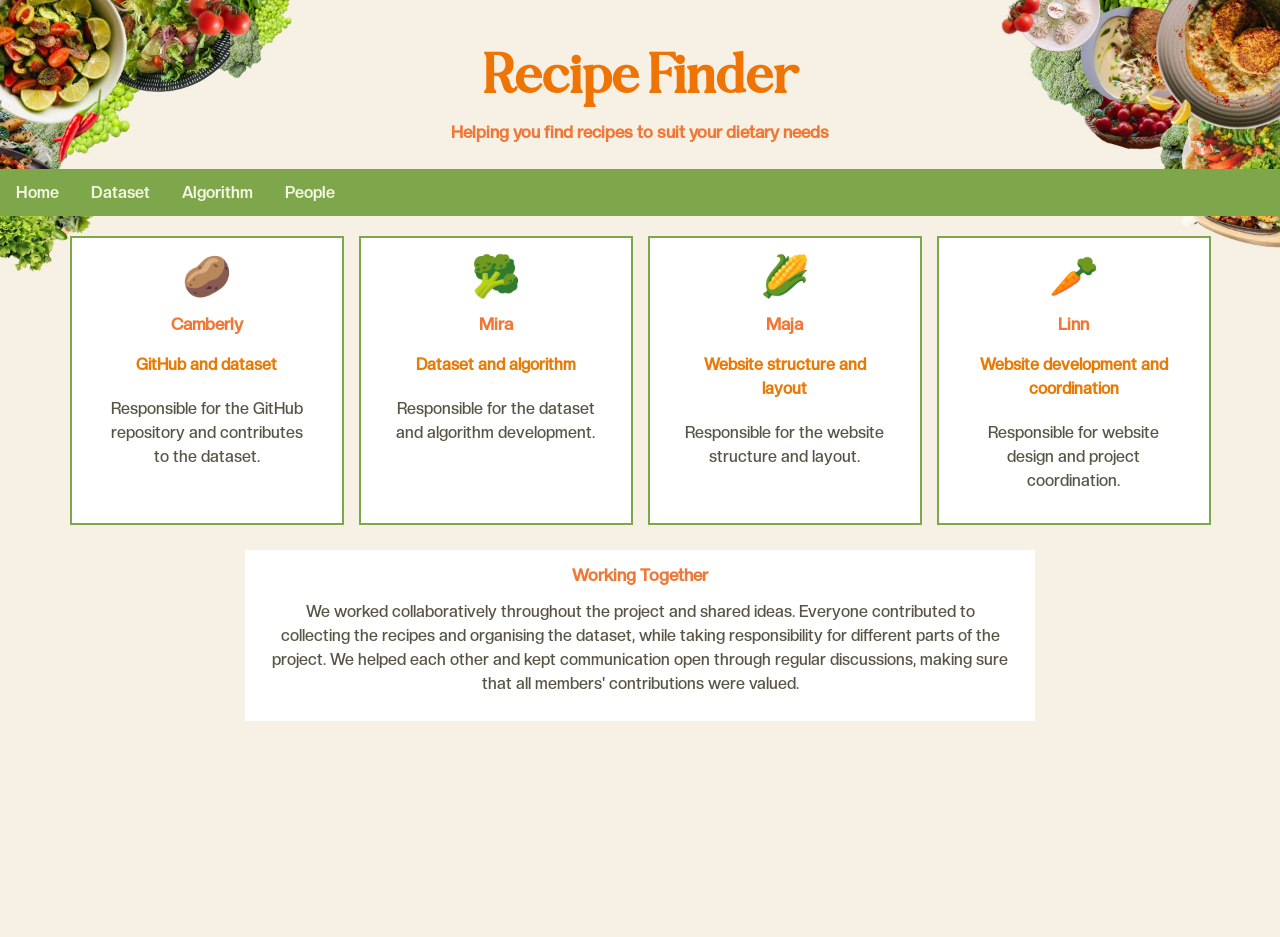
<file: people.html>
<!DOCTYPE html>
<html>
<head>
    <title>People</title>
    <meta charset="utf-8"/>
    <link rel="stylesheet" href="styles.css">
</head>
<body class="subpage">
    
<h1>Recipe Finder</h1>
<h3>Helping you find recipes to suit your dietary needs</h3>

<ul id="navigation">
    <li><a href="index.html">Home</a></li>
    <li><a href="dataset.html">Dataset</a></li>
    <li><a href="algorithm.html">Algorithm</a></li>
    <li><a href="people.html">People</a></li>
</ul>

<div class="team-section">

    <div class="team-grid">

        <div class="team-card">
            <div class="team-emoji">🥔</div>
            <h2>Camberly</h2>
            <p class="team-role">GitHub and dataset</p>
            <p>Responsible for the GitHub repository and contributes to the dataset.</p>
        </div>

        <div class="team-card">
            <div class="team-emoji">🥦</div>
            <h2>Mira</h2>
            <p class="team-role">Dataset and algorithm</p>
            <p>Responsible for the dataset and algorithm development.</p>
        </div>

        <div class="team-card">
            <div class="team-emoji">🌽</div>
            <h2>Maja</h2>
            <p class="team-role">Website structure and layout</p>
            <p>Responsible for the website structure and layout.</p>
        </div>

        <div class="team-card">
            <div class="team-emoji">🥕</div>
            <h2>Linn</h2>
            <p class="team-role">Website development and coordination</p>
            <p>Responsible for website design and project coordination.</p>
        </div>

    </div>

    <div class="team-collaboration">
    <h2>Working Together</h2>
    <p>
        We worked collaboratively throughout the project and shared
        ideas. Everyone contributed to collecting the recipes and
        organising the dataset, while taking responsibility for
        different parts of the project. We helped each other and
        kept communication open through regular discussions, making sure that all members' contributions were valued. 
    </p>
</div>

</div>

</body>
</html>
</file>
<file: styles.css>
body {
    margin: 0;
    min-height: 100vh;
    background-image: url("images/background1.jpg");
    background-repeat: no-repeat;
    background-size: 100% auto;
    background-position: top center;
    background-color: #F7F1E5;
}

@font-face {
    font-family: CreatoDisplay-Medium;
    src:url("fonts/CreatoDisplay-Medium.otf");
}

@font-face {
    font-family: Belgiano-Serif-2;
    src:url("fonts/Belgiano-Serif-2.ttf");
}

@font-face {
    font-family: CreatoDisplay-Bold;
    src:url("fonts/CreatoDisplay-Bold.otf");
}

h1 {
    font-family: Belgiano-Serif-2, serif;
    font-size: 55px;
    color: #ee7405;
    text-align: center;
}

h1#home {
    font-family: Belgiano-Serif-2, serif;
    font-size: 45px;
    color: #5F8537;
    text-align: center;
    padding-bottom: 10px;
    margin-top: 2px;
}

h2 {
    font-family: CreatoDisplay-Medium, sans-serif;
    font-size: 17px;
    color: #F07837;
    text-align: center;
}

h3 {
    font-family: CreatoDisplay-Medium, sans-serif;
    font-size: 17px;
    color: #F07837;
    text-align: center;
    margin-top: -25px;
    padding-bottom: 10px;
}

ul#navigation {
    list-style-type: none;
    margin: 0;
    padding: 0;
    overflow: hidden;
    background-color: #7EA64A;
}

ul#navigation li {
    float: left;
}

ul#navigation li a {
    display: block;
    color: #F4F7E1;
    text-align: center;
    padding: 14px 16px;
    text-decoration: none;
    font-family: CreatoDisplay-Bold, sans-serif;
}

#navigation li a:hover {
    background-color: #87B14F;
}

p {
    font-family: CreatoDisplay-Medium, sans-serif;
    color: #575444;
    margin-left: 10px;
    margin-right: 320px;
}

.home-intro,
.home-info {
    background-color: white;
    max-width: 800px;
    margin: 40px auto;
    padding: 20px;
    text-align: center;
}

.home-intro p,
.home-info p {
    margin: 10px;
    line-height: 1.5;
    padding: 7px;
}

.home-info {
    margin-bottom: 30px;
}

.home-info + .home-info {
    margin-top: 40px;
}

.dataset-info {
    background-color: white;
    max-width: 800px;
    padding: 15px;
    margin: 25px auto;
}

.dataset-info p {
    margin: 10px;
    line-height: 1.5;
    padding: 7px;
}

.algorithm-info {
    background-color: white;
    max-width: 800px;
    padding: 15px;
    margin: 25px auto;
}

.algorithm-info p {
    margin: 10px;
    line-height: 1.5;
    padding: 7px;
}

.team-section {
    margin: 20px;
}

.team-grid {
    display: flex;
    flex-wrap: wrap;
    justify-content: center;
    gap: 15px;
}

.team-card {
    background-color: white;
    padding: 15px;
    width: 240px;
    text-align: center;
    border: 2px solid #7EA64A;
}

.team-emoji {
    font-size: 40px;
}

.team-role {
    color: #E87B07;
    font-weight: bold;
}

.team-card p,
.team-collaboration p {
    margin: 10px;
    line-height: 1.5;
    padding: 5px;
}

.team-collaboration {
    background-color: white;
    max-width: 750px;
    padding: 10px 20px;
    margin: 25px auto;
    text-align: center;
}

.team-collaboration h2 {
    margin: 5px 0 10px;
}

.team-collaboration p {
    margin: 10px 0;
    line-height: 1.5;
}

.xml-scroll {
    max-height: 300px;
    overflow: auto;
    border: 1px solid #356B30;
    padding: 10px;
    background-color: #f5f5f5;
}

.xml-scroll pre {
    font-family: monospace;
    font-size: 13px;
    white-space: pre;
}

.algorithm-scroll {
    max-height: 300px;
    overflow-y: auto;
    overflow-x: auto;
    border: 1px solid #356B30;
    padding: 10px;
    background-color: #f5f5f5;
}

.algorithm-scroll h3 {
    margin-top: 10px;
    padding-top: 5px;
}
</file>
